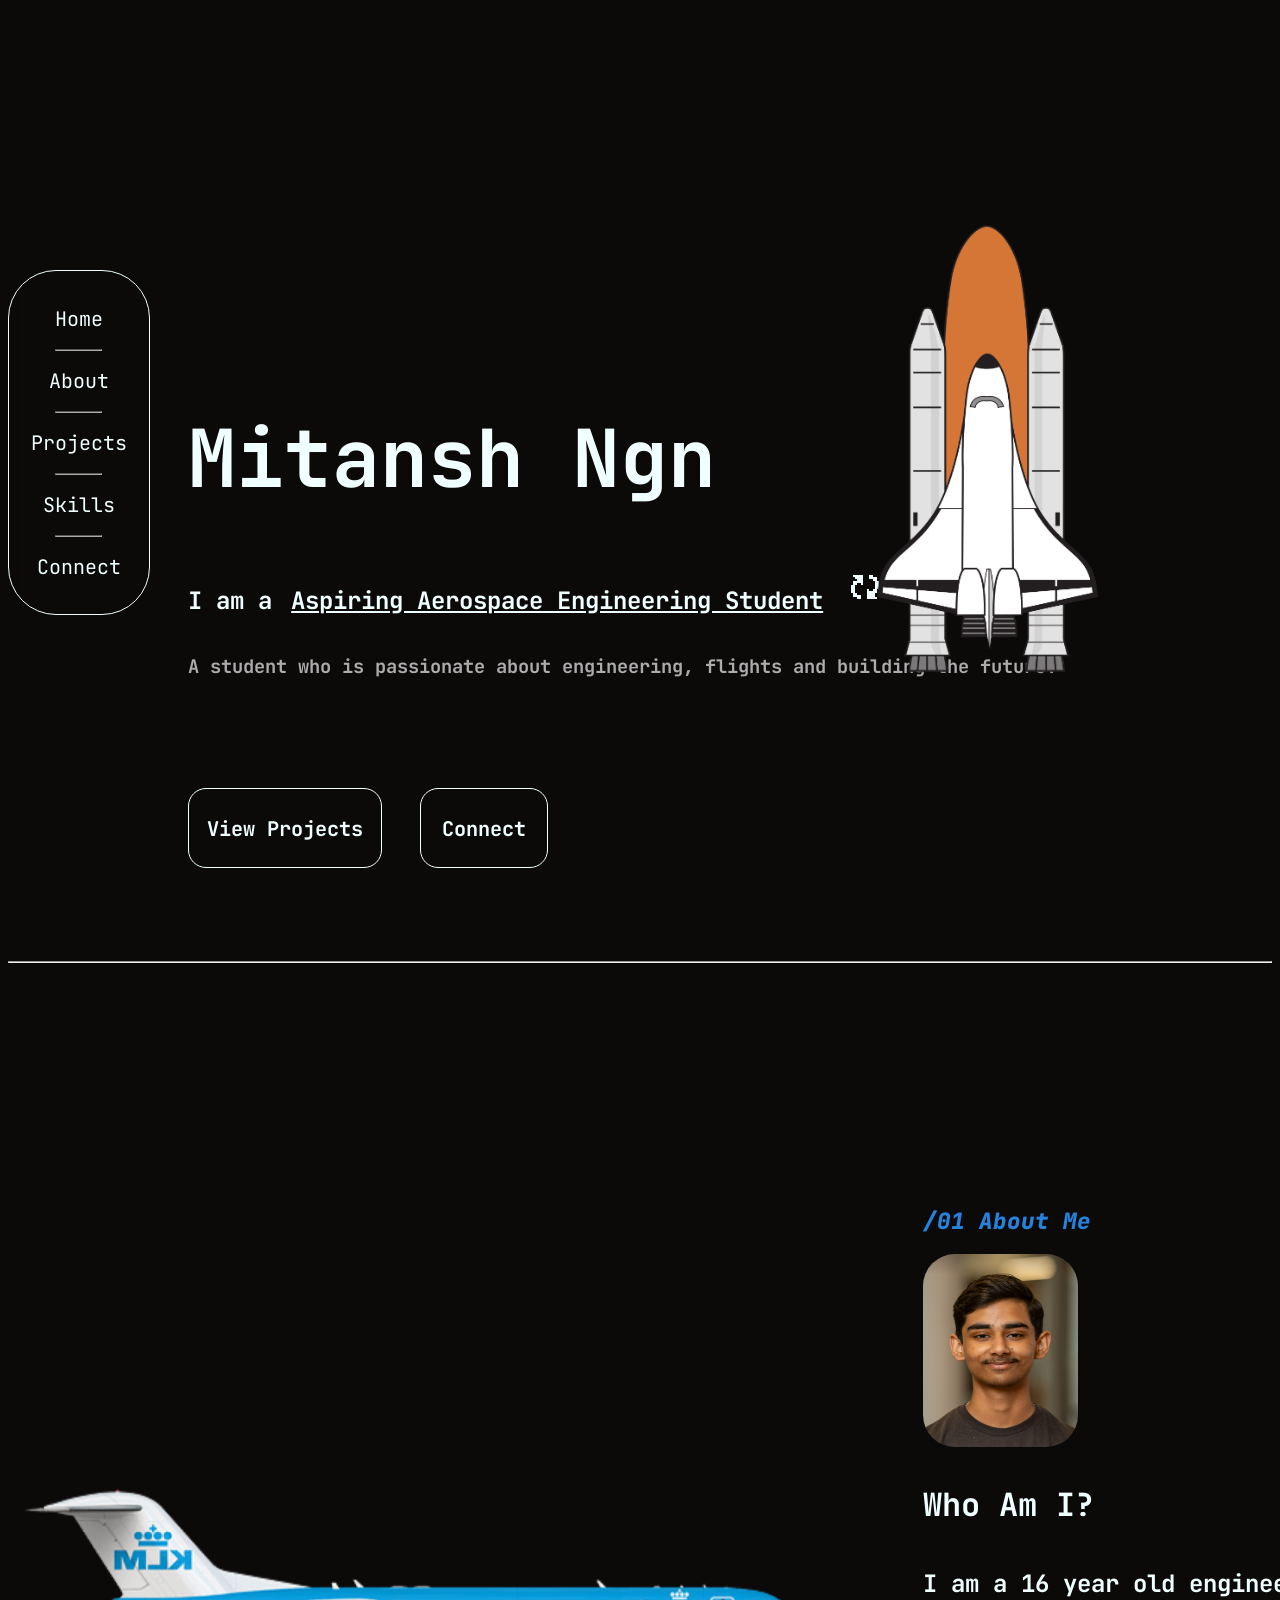
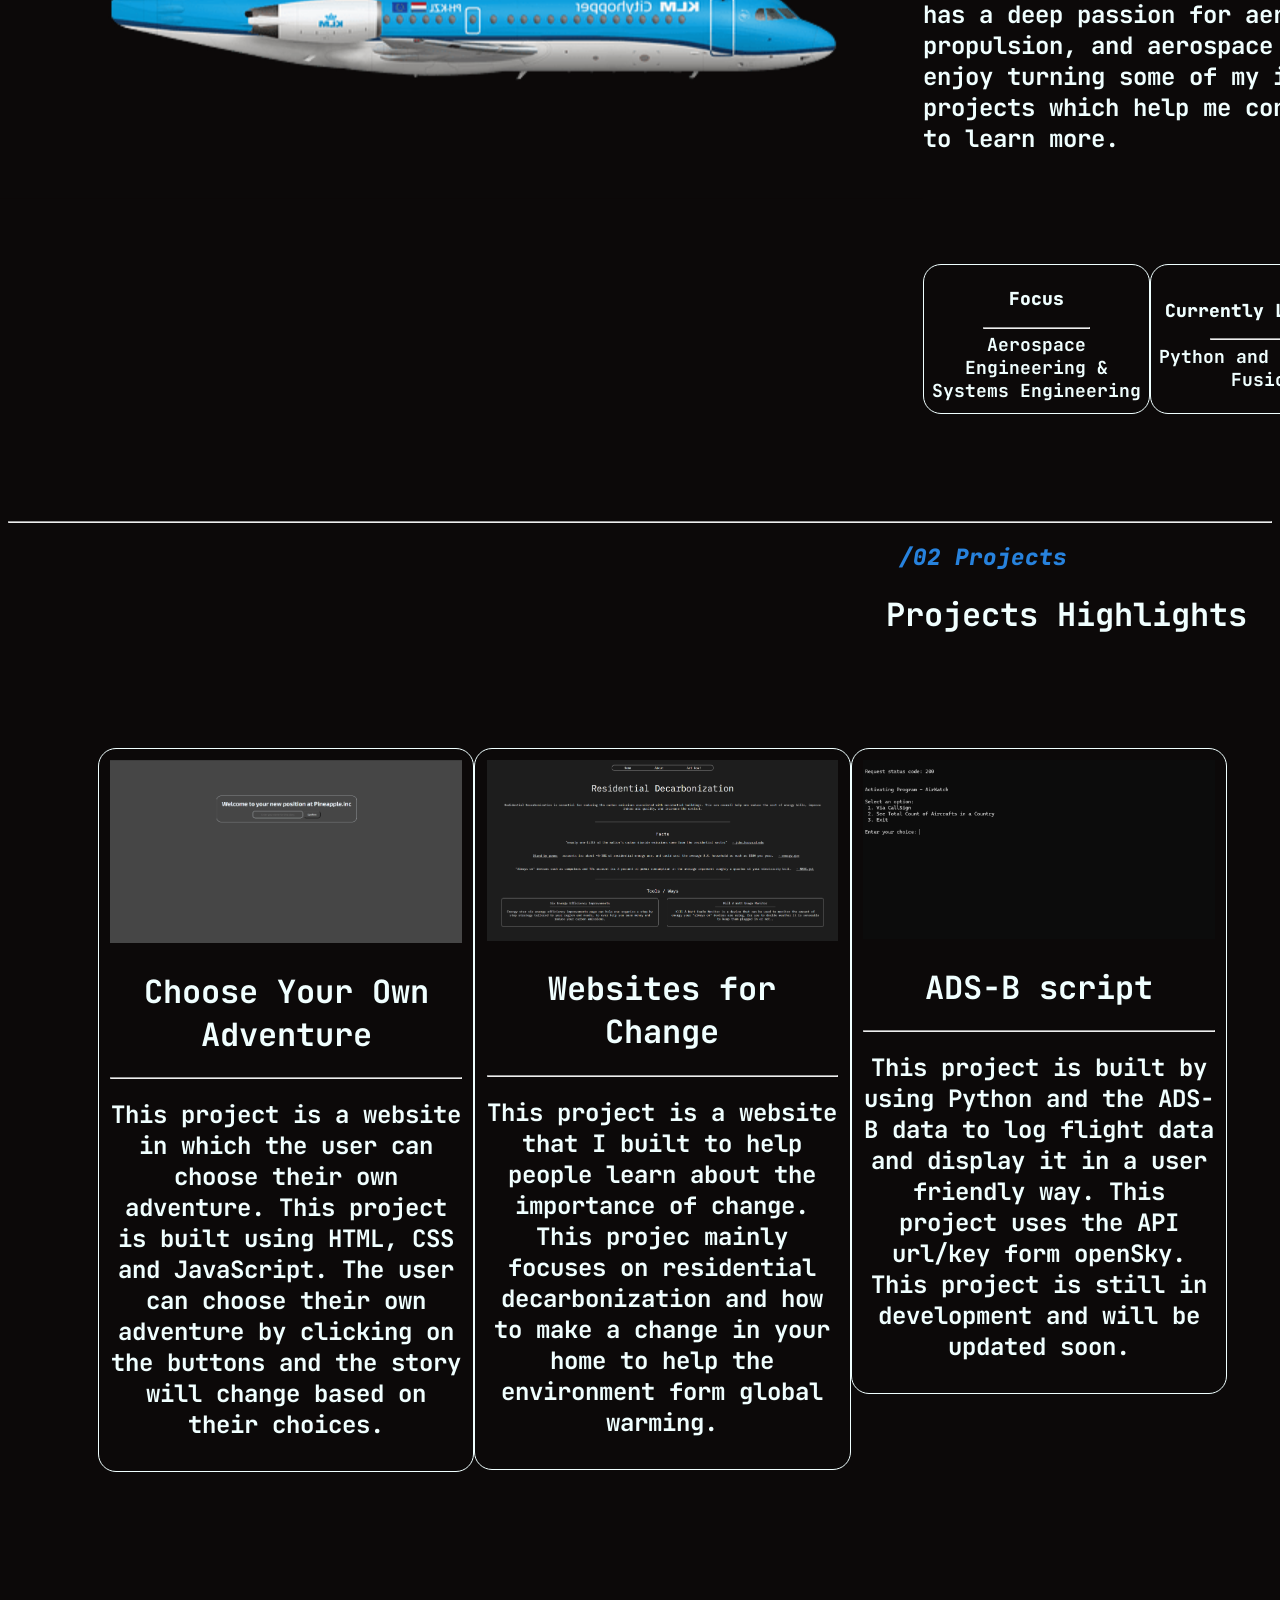
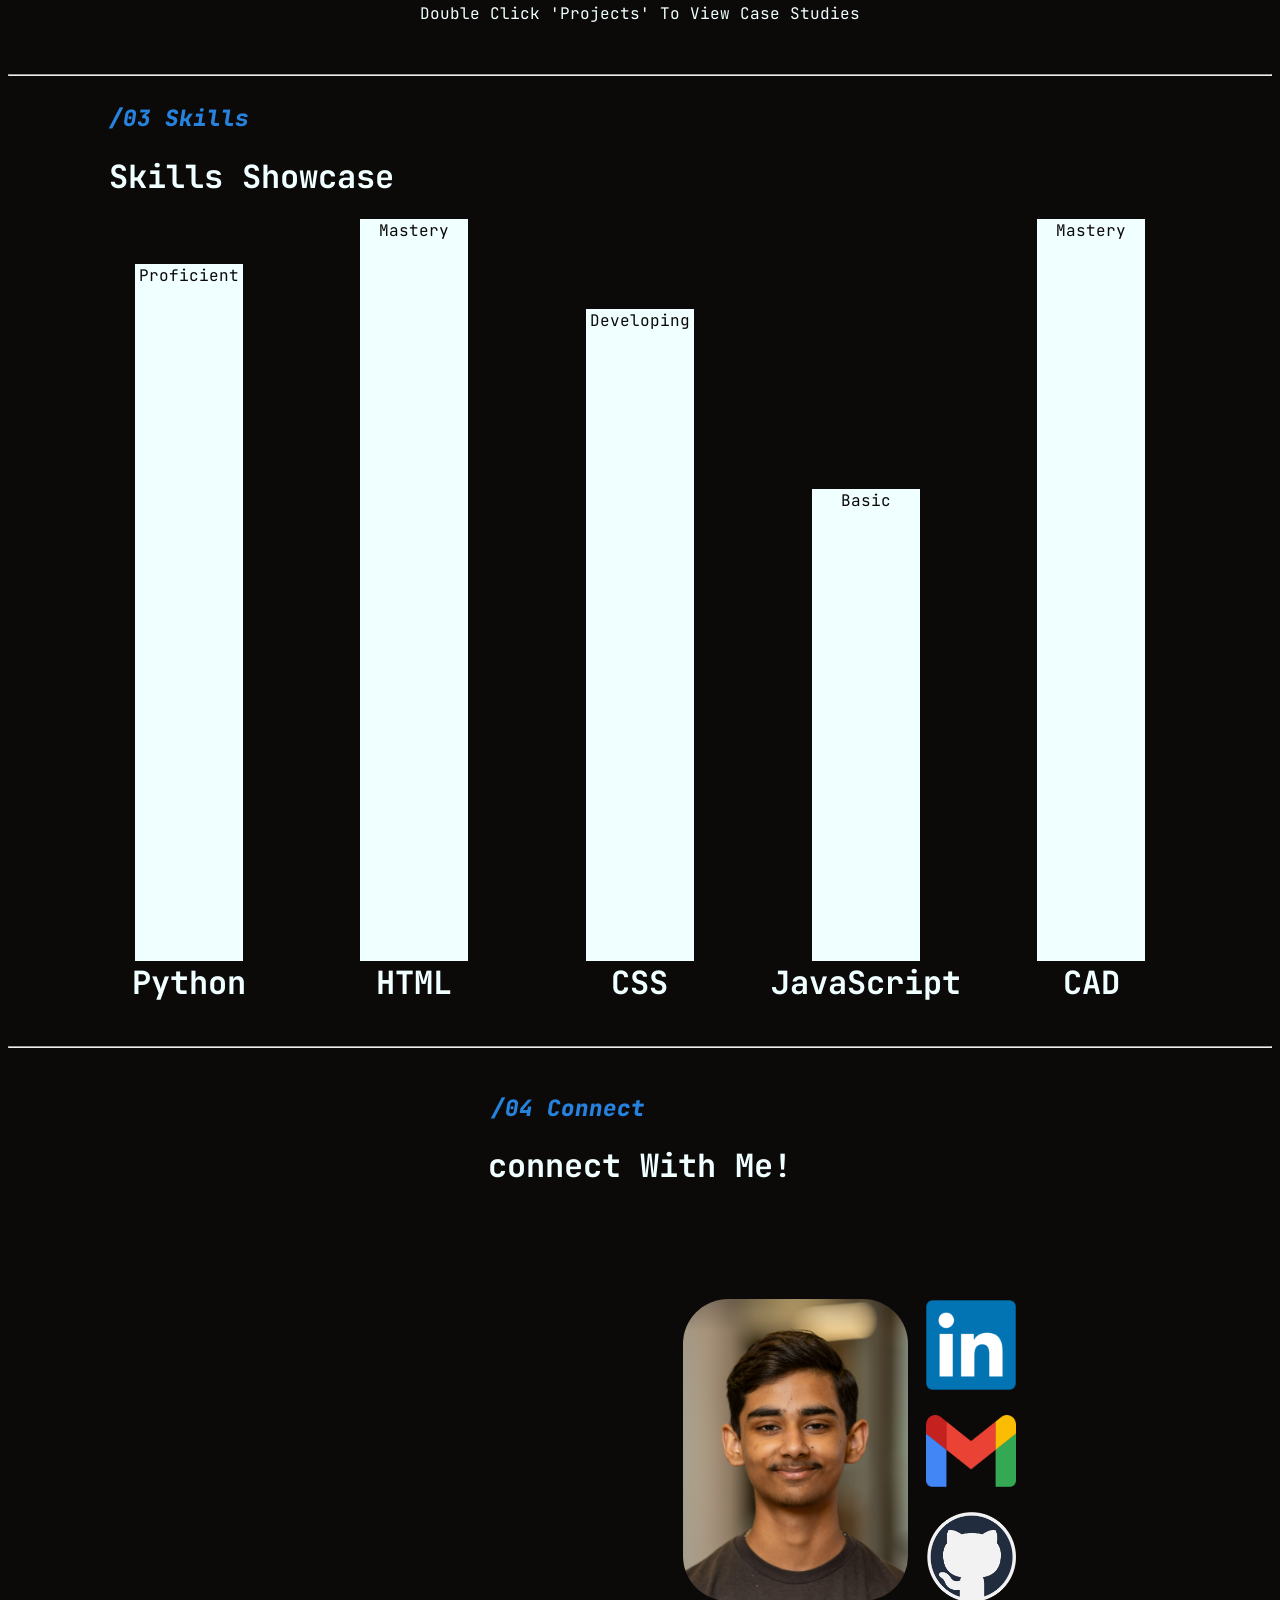
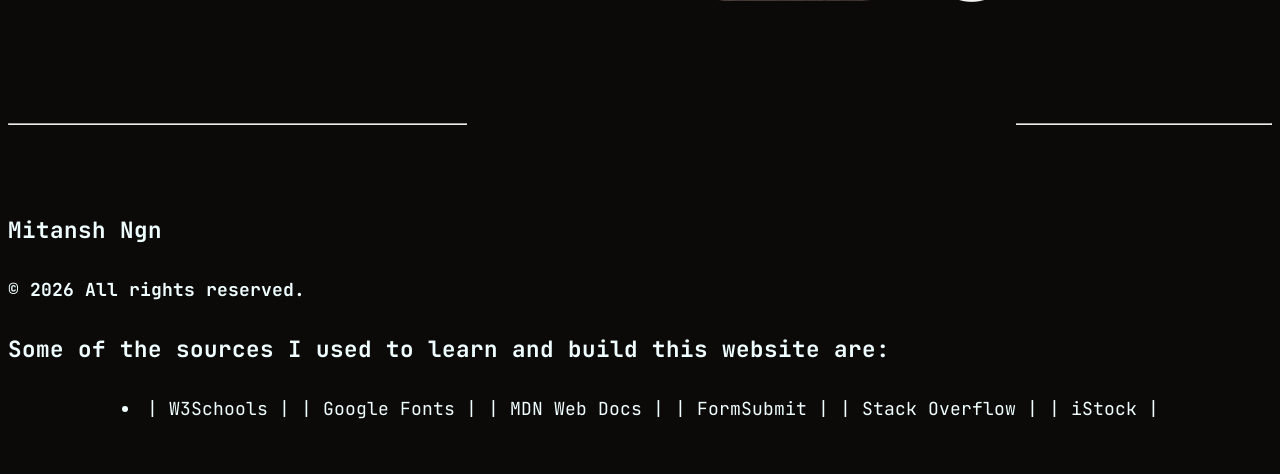
<file: index.html>
<!DOCTYPE html>
<html>

<head>
    <meta charset="UTF-8" />
    <meta name="viewport" content="width=device-width, initial-scale=1.0" />
    <title>Mitansh N</title>
    <link rel="stylesheet" href="style.css">
    <script defer src="script.js"></script>


    <!-- Google Fonts Import -->


    <link rel="preconnect" href="https://fonts.googleapis.com">
    <link rel="preconnect" href="https://fonts.gstatic.com" crossorigin>
    <link href="https://fonts.googleapis.com/css2?family=JetBrains+Mono:ital,wght@0,100..800;1,100..800&display=swap"
        rel="stylesheet">
</head>

<body>


    <!-- NavBar -->


    <div class="navbar">
        <div class="navHome navDiv" id="navHomeH1">
            <a href="#" id="navHomeH1" class="navH1">
                Home
            </a>
        </div>
        <hr>
        <div class="navAbout navDiv">
            <a href="#aboutMeHome" id="navAboutH1" class="navH1">
                About
            </a>
        </div>
        <hr>
        <div class="navProjects navDiv" id="navProjectsH1">
            <a href="#projectsNav" id="navProjectsH1" class="navH1">
                Projects
            </a>
        </div>
        <hr>
        <div class="navSkills navDiv">
            <a href="#skillsHome" id="navSkillsH1" class="navH1">
                Skills
            </a>
        </div>
        <hr>
        <div class="navConnet navDiv">
            <a href="#connectHome" id="navConnectH1" class="navH1">
                Connect
            </a>
        </div>
    </div>


    <!-- Hero Sections -->


    <div class="hero">
        <h1 class="heroH1">
            Mitansh Ngn
        </h1>
        <div class="iAmCylceDiv">
            <h2 class="heroH2">
                I am a <h2 id="iAmCycle" class="heroH2"> Aspiring Aerospace Engineering Student</h2>
            </h2>
            <button class="heroH2Button" id="iAmCycleButton">
                🗘
            </button>
        </div>
        <h3 class="heroH3">
            A student who is passionate about engineering, flights and building the future.
        </h3>
        <div class="heroButtons">
            <a href="#projectsHome" class="heroProjects">
                <h2 class="heroViewProjects">
                    View Projects
                </h2>
            </a>
            <a href="#connectHome" class="heroConnect">
                <h2 class="heroConnectH2">
                    Connect
                </h2>
            </a>
        </div>
        <div class="rocket">
            <img src="assets/spaceShuttle.png" alt="Space Shuttle Clipart" class="rocketImg">
        </div>
    </div>


    <!-- About Me Section -->


    <br id="aboutMeHome">
    <hr>
    <div class="aboutMeHome">
        <div class="planeImg">
            <img src="assets/planeSide.png" alt="An image of a plane form a side view" class="planeSide">
        </div>
        <div class="aboutMeTextExtra">
            <div class="aboutMeHomeText">

                <div class="aboutMePic">
                    <h2 class="navAboutTitle">
                        /01 About Me
                    </h2>
                    <img class="headshot" src="assets\headshot.png" alt="A picture of Mitansh" class="aboutPic">
                </div>
                <h1 class="aboutMeHomeTitle">
                    Who Am I?
                </h1>
                <h2 class="aboutMeHomeContent">
                    I am a 16 year old engineering student who has a deep passion for aerodynamics, propulsion, and
                    aerospace in
                    genral. I also enjoy turning some of my ideas into real projects which help me constanly push myself
                    to
                    learn more.
                </h2>
            </div>
            <div class="aboutMeHomeExtra">
                <div class="aboutMeHomeFocus">
                    <h1 class="aboutMeHomeFocus">
                        Focus
                    </h1>
                    <hr>
                    <a href="https://en.wikipedia.org/wiki/Aerospace_engineering" target="_blank" class="aboutMeHomeH2">
                        Aerospace Engineering & Systems Engineering
                    </a>
                </div>
                <div class="aboutMeHomeLearning">
                    <h1 class="aboutMeHomeLearning">
                        Currently Learning
                    </h1>
                    <hr>
                    <a href="https://www.autodesk.com/products/fusion-360/overview" target="_blank"
                        class="aboutMeHomeH2">
                        Python and Autodesk Fusion
                    </a>
                </div>
                <div class="aboutMeHomeGoal">
                    <h1 class="aboutMeHomeGoal">
                        Goal
                    </h1>
                    <hr>
                    <a href="https://www.purdue.edu/" class="aboutMeHomeH2" target="_blank">
                        To go to Purdue West Lafayette
                    </a>
                </div>
            </div>
        </div>
    </div>
    <hr>


    <!-- Projects Section -->


    <h2 class="navProjectsTitle" id="projectsNav">
        /02 Projects
    </h2>
    <h1 class="projectsHomeTitle">
        Projects Highlights
    </h1>
    <div class="projectsHome" id="projectsHome">
        <a href="https://mitansh-nextech.github.io/Unit3-Project/" class="homeProject1" target="_blank"
            id="homeProjects">
            <img src="assets/CYOA.png" alt="image of adventure website" class="homeP1Img" target="_blank">
            <h1 class="homeP1TextTitle">
                Choose Your Own Adventure
            </h1>
            <hr>
            <h2 class="homeP1Text">
                This project is a website in which the user can choose their own adventure. This project is built using
                HTML, CSS and JavaScript. The user can choose their own adventure by clicking on the buttons and the
                story will change based on their choices.
            </h2>
        </a>
        <a href="https://mitansh-nextech.github.io/Unit2-Project1/" class="homeProject2" id="homeProjects"
            target="_blank">
            <img src="assets/Change.png" alt="image of the change website" class="homeP2Img">
            <h1 class="homeP2TextTitle">
                Websites for Change
            </h1>
            <hr>
            <h2 class="homeP2Text">
                This project is a website that I built to help people learn about the importance of change. This projec
                mainly focuses on residential decarbonization and how to make a change in your home to help the
                environment form global warming.
            </h2>
        </a>
        <a href="https://github.com/Mitansh05/AirWatch" class="homeProject3" target="_blank">
            <img src="assets/ADS-B.png" alt="image of my python script" class="homeP3Img" id="homeProjects"
                trget="_blank">
            <h1 class="homeP3TextTitle">
                ADS-B script
            </h1>
            <hr>
            <h2 class="homeP3Text">
                This project is built by using Python and the ADS-B data to log flight data and display it in a user
                friendly way. This project uses the API url/key form openSky. This project is still in development and
                will be updated soon.
            </h2>
        </a>
    </div>
    <div class="dblClickProjects">
        <p class="dblProjects" id="dblClickProjects">
            Double Click 'Projects' To View Case Studies
        </p>
    </div>
    <hr>


    <!-- Skills Section -->


    <h2 class="navSkillsTitle" id="skillsHome">
        /03 Skills
    </h2>
    <h1 class="skillsHomeTitle">
        Skills Showcase
    </h1>
    <div class="skillsHome">
        <div class="python">
            <div class="pythonSkill">Proficient</div>
            <h1>
                Python

            </h1>
        </div>
        <div class="html">
            <div class="htmlSkill">Mastery</div>
            <h1>
                HTML

            </h1>
        </div>
        <div class="css">
            <div class="cssSkill">Developing</div>
            <h1>
                CSS

            </h1>
        </div>
        <div class="javaScript">
            <div class="javaScriptSkill">Basic</div>
            <h1>
                JavaScript

            </h1>
        </div>
        <div class="cad">
            <div class="cadSkill">Mastery</div>
            <h1>
                CAD

            </h1>
        </div>
    </div>
    <br id="connectHome">
    <hr>


    <!-- Connect Section -->


    <div class="connectHome">
        <h2 class="navConnectTitle">
            /04 Connect
        </h2>
        <h1 class="connectHomeTitle">
            connect With Me!
        </h1>
        <div class="connectPic">
            <img class="headshot" src="assets\headshot.png" alt="A picture of Mitansh" class="connectPic">
            <div class="connectHomeContent">
                <h2 class="connectHomeContent">
                    <div class="linkedIn">
                        <a href="https://www.linkedin.com/in/mitansh-n/" target="_blank">
                            <img id="linkedInLogo" class="connectImgs" src="assets\linkedinlogo.webp"
                                alt="LinkedIn Image">
                        </a>
                    </div>
                    <div class="gmail" target="_blank">
                        <a href="gmailConnect.html" target="_blank">
                            <img id="gmailLogo" class="connectImgs" src="assets\gmailLogo.webp" alt="Email Image">
                        </a>
                    </div>
                    <div class="github">
                        <a href="http://github.com/Mitansh05" target="_blank">
                            <img id="githubLogo" class="connectImgs" src="assets\githubLogo.png" alt="GitHub Image">
                        </a>
                    </div>
            </div>
        </div>
    </div>


    <!-- Footer -->


    <hr class="footerHR">
    <div class="footer">
        <h1 class="footerH1">
            Mitansh Ngn
        </h1>
        <h2 class="footerH2">
            © 2026 All rights reserved.
        </h2>
        <div class="sources">
            <h1 class="sourcesH1">
                Some of the sources I used to learn and build this website are:
            </h1>
            <li class="sourcesLi">
                <a href="https://www.w3schools.com" target="_blank" class="w3schools">| W3Schools |</a>
                <a href="https://fonts.google.com/" target="_blank" class="google">| Google Fonts |</a>
                <a href="https://developer.mozilla.org" target="_blank" class="MDN">| MDN Web Docs |</a>
                <a href="https://formsubmit.co" target="_blank" class="formsubmit">| FormSubmit |</a>
                <a href="https://stackoverflow.com" target="_blank" class="stackOverflow">| Stack Overflow |</a>
                <a href="https://istock.com" target="_blank" class="iStock">| iStock |</a>
            </li>
        </div>
    </div>
</body>

</html>
</file>
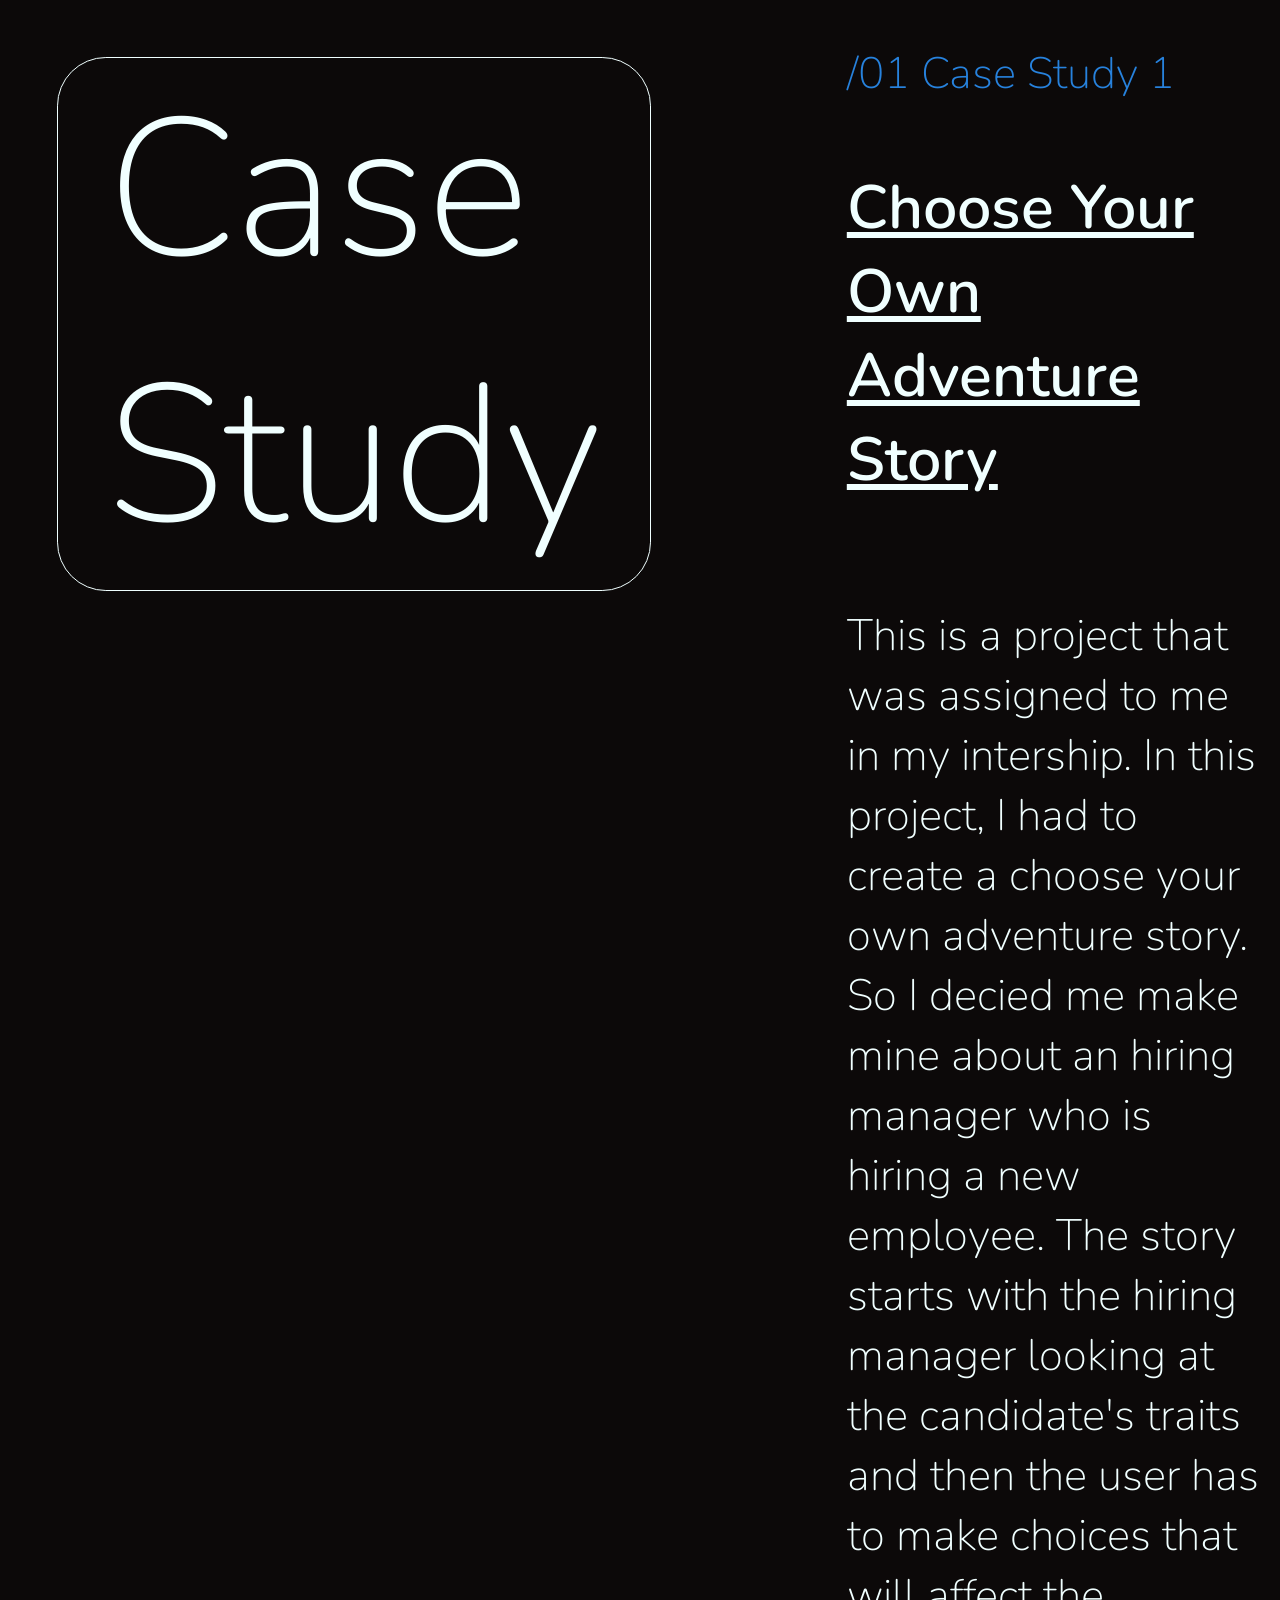
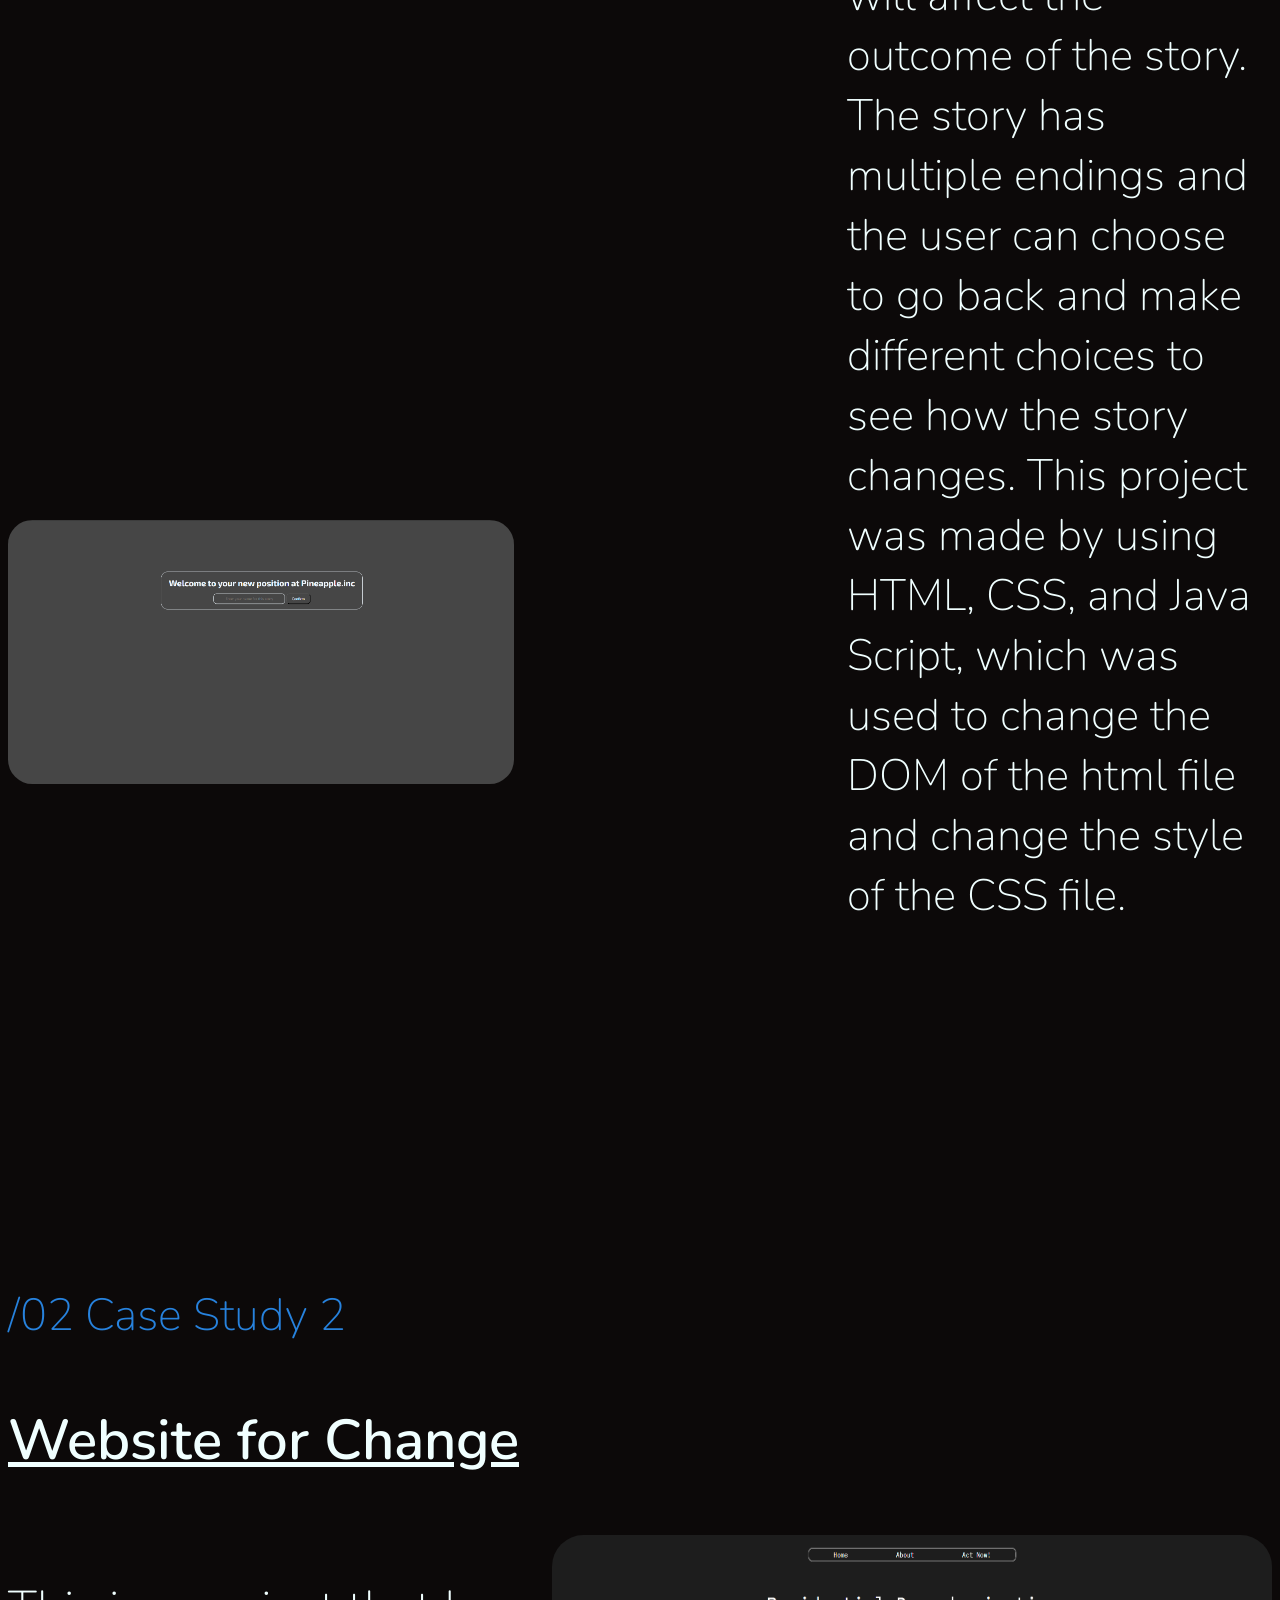
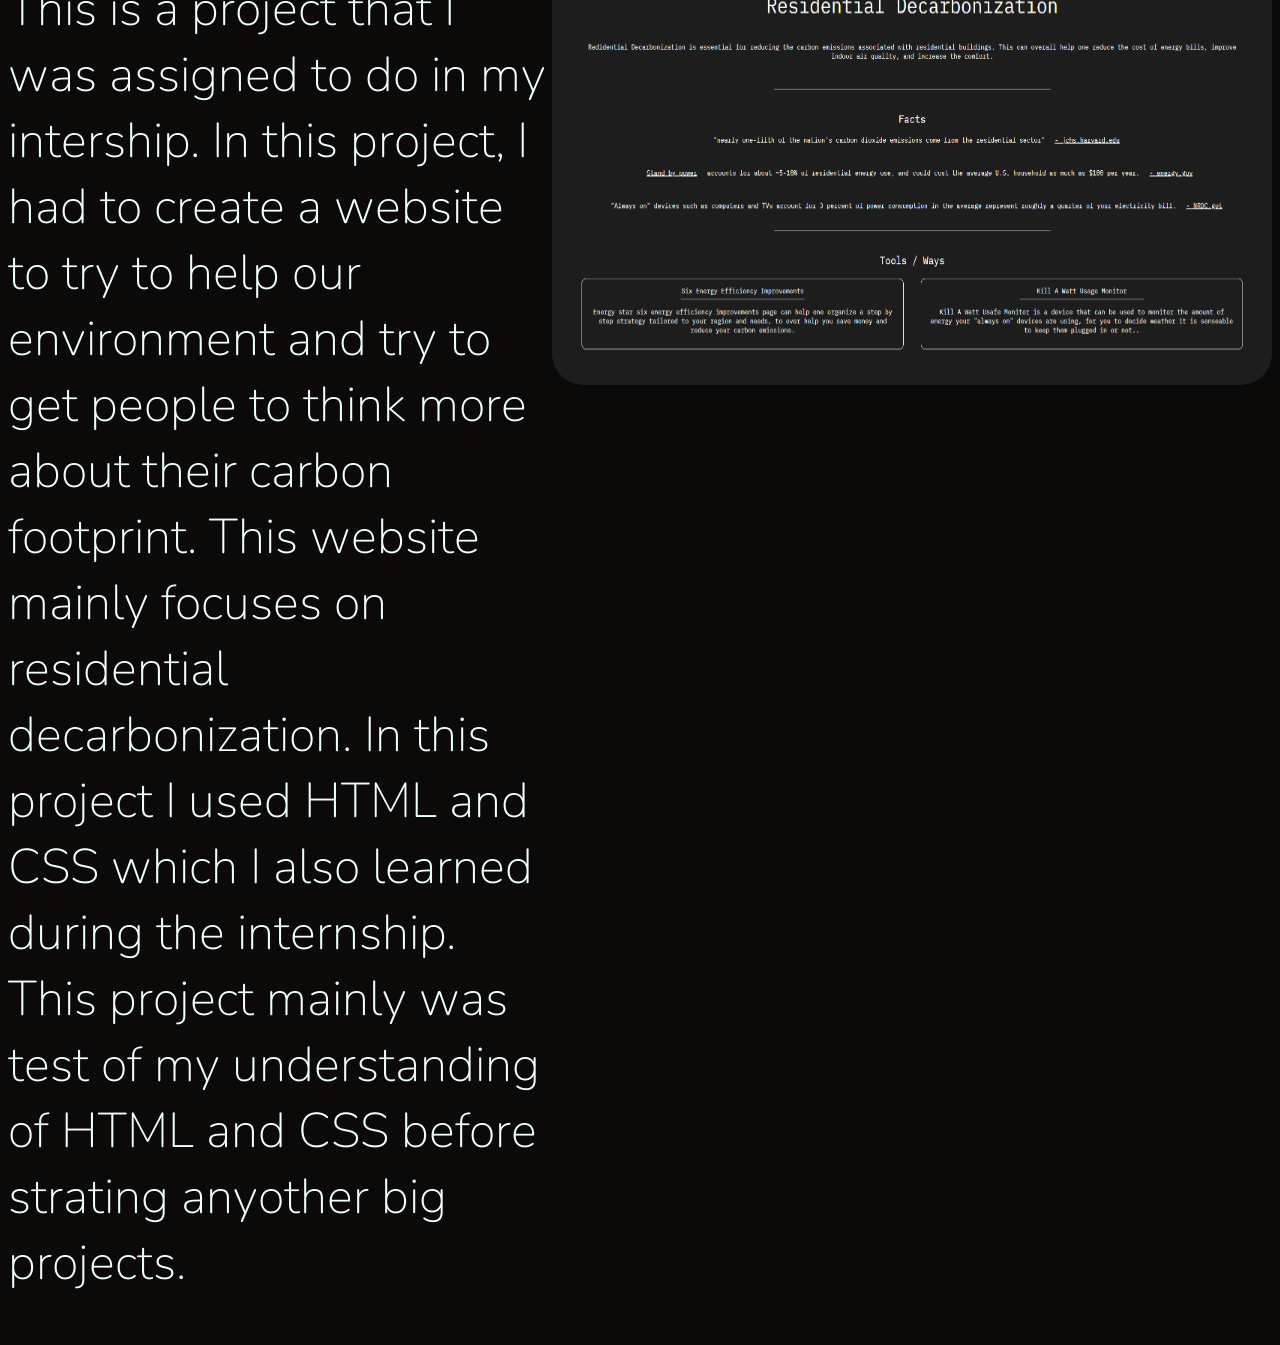
<file: caseStudies.html>
<!DOCTYPE html>
<html lang="en">

<head>
    <meta charset="UTF-8">
    <meta name="viewport" content="width=device-width, initial-scale=1.0">
    <title>Mitansh N - Case Study</title>
    <link rel="stylesheet" href="style2.css">
    <script defer src="script.js"></script>

    <link rel="preconnect" href="https://fonts.googleapis.com">
    <link rel="preconnect" href="https://fonts.gstatic.com" crossorigin>
    <link href="https://fonts.googleapis.com/css2?family=Nunito:ital,wght@0,200..1000;1,200..1000&display=swap"
        rel="stylesheet">
</head>

<body>
    <div class="study">
        <div class="studiesStart">
            <h1 class="caseStudyTitle">Case Study</h1>
            <div class="caseStudy1">
                <h2 class="title">/01 Case Study 1</h2>
                <p>Choose Your Own Adventure Story</p>
                <div class="study1">
                    <h3>
                        This is a project that was assigned to me in my intership. In this project, I had to create a
                        choose
                        your
                        own adventure story. So I decied me make mine about an hiring manager who is hiring a new
                        employee.
                        The
                        story starts with the hiring manager looking at the candidate's traits and then the user has to
                        make
                        choices
                        that will affect the outcome of the story. The story has multiple endings and the user can
                        choose to
                        go
                        back
                        and make different choices to see how the story changes. This project was made by using HTML,
                        CSS, and Java Script, which was used to change the DOM of the html file and change the style of
                        the CSS file.
                    </h3>
                </div>
            </div>
        </div>
        <a href="https://mitansh-nextech.github.io/Unit3-Project/" target="_blank">
            <img src="assets/CYOA.png" alt="image of adventure website" class="homeP1Img" target="_blank">
        </a>
    </div>
    <h2 class="title">/02 Case Study 2</h2>
    <p class="p2">Website for Change</p>
    <div class="caseStudy2">
        <div class="study2">
            <h2>
                This is a project that I was assigned to do in my intership. In this project, I had to create a website
                to
                try to help our environment and try to get people to think more about their carbon footprint. This
                website
                mainly focuses on residential decarbonization. In this project I used HTML and CSS which I also learned
                during the internship. This project mainly was test of my understanding of HTML and CSS before strating
                anyother big projects.
            </h2>
        </div>
        <a href="https://mitansh-nextech.github.io/Unit2-Project1/">
            <img src="assets/Change.png" alt="image of the change website" class="homeP2Img">
        </a>
    </div>
</body>

</html>
</file>
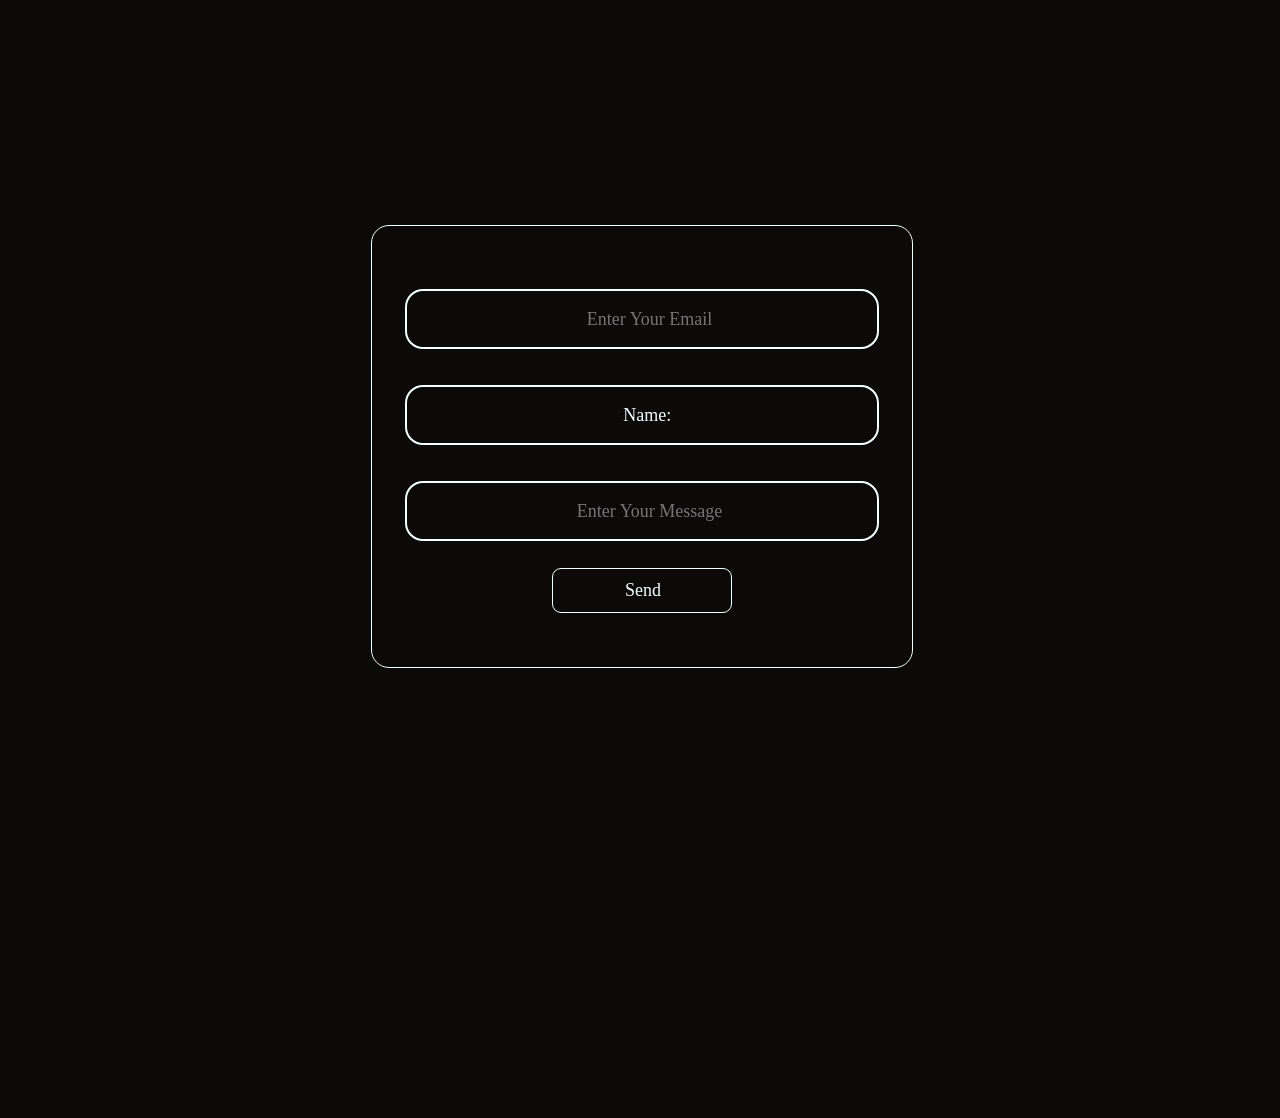
<file: gmailConnect.html>
<!DOCTYPE html>
<html lang="en">

<head>
    <meta charset="UTF-8">
    <meta name="viewport" content="width=device-width, initial-scale=1.0">
    <title>Mitansh N - Gmail Connect</title>
    <link rel="stylesheet" href="style.css">
    <script defer src="script.js"></script>
</head>

<body class="gmailConnectBody">
    <form action="https://formsubmit.co/mitansh341@gmail.com" method="POST" class="">
        <input class="form" type="email" name="email" placeholder="Enter Your Email" required>
        <input class="form" type="text" name="_subject" placeholder="Your Name" value="Name: " required>
        <input class="form" placeholder="Enter Your Message" type="text" name="name" required>
        <input type="hidden" name="_captcha" value="false">
        <button onclick="goBack()" id="formButton" type="submit" target="_blank">Send</button>
    </form>
</body>

</html>
</file>
<file: style.css>
* {
    background-color: rgb(12, 9, 9);
    color: azure;
    font-family: JetBrains Mono;
    text-decoration: none;
}

.navbar {
    width: min-content;
    text-align: center;
    border: 1px solid azure;
    border-radius: 3em;
    padding: 1%;
    z-index: 10;
    position: fixed;
    top: 30vh;
    background-color: transparent;
    backdrop-filter: blur(7px);
    padding-top: 2%;
    padding-bottom: 2%;

}

.navbar hr {
    width: 5vh;
    height: 1%;
    border-color: rgb(172, 172, 172);
}

.navbar .navH1 {
    display: flex;
    justify-content: space-around;
    padding-top: 1vh;
    padding-bottom: 1vh;
    padding-left: 1vh;
    padding-right: 1vh;
    font-size: 1.25em;
    background-color: transparent;
    backdrop-filter: blur(7px);
}

.navDiv {
    background-color: transparent;
}

.navbar:hover {
    background-color: azure;
}

.navbar:hover .navH1 {
    background-color: azure;
    color: rgb(12, 9, 9);
}

#navHomeH1:hover {
    color: rgb(39, 130, 221);
    font-weight: 1000;
}

#navAboutH1:hover {
    color: rgb(39, 130, 221);
    font-weight: 1000;
}

#navProjectsH1:hover {
    color: rgb(39, 130, 221);
    font-weight: 1000;
}

#navSkillsH1:hover {
    color: rgb(39, 130, 221);
    font-weight: 1000;
}

#navCaseStudyH1:hover {
    color: rgb(39, 130, 221);
    font-weight: 1000;
}

#navConnectH1:hover {
    color: rgb(39, 130, 221);
    font-weight: 1000;
}

.rocketImg {
    width: 25vh;
    height: 50vh;
    z-index: 1;
    position: absolute;
    top: 25vh;
    right: 20vh;
    background-color: transparent;
    overflow: hidden;
    animation: appear 0.5s linear;
    animation-timeline: view(10vh);
    margin: auto;
}

.rocketImg {
    animation: exit 0.5s linear;
    animation-timeline: view(10vh);
}

@keyframes appear {
    from {
        opacity: 0;
        top: 75vh;
    }

    to {
        opacity: 1;
        top: 25vh;
    }
}

@keyframes exit {
    from {
        top: 75vh;
    }

    to {
        top: 25vh;
    }
}

.hero {
    z-index: 1;
    text-align: left;
    margin-top: 45vh;
    width: max-content;
    margin-left: 20vh;
    padding-bottom: 5%;
}

.heroH1 {
    font-size: 5em;
}

.iAmCylceDiv {
    display: flex;
    color: rgb(172, 172, 172);
    width: 80vh;
}

.heroH2 {
    padding-right: 0.8em;

}

#iAmCycle {
    text-decoration: underline;
}

.heroH3 {
    color: rgb(172, 172, 172);
}

.heroButtons {
    padding-top: 10vh;
    display: flex;
    justify-content: space-between;
    width: 40vh;
}

.heroProjects {
    border: 1px solid azure;
    border-radius: 2vh;
    padding-left: 2vh;
    padding-right: 2vh;
    padding-top: 1vh;
    padding-bottom: 1vh;
    font-size: 1.5vh;
    transition: scale 0.2s ease-in-out;
}

.heroViewProjects {
    height: fit-content;
    transition: scale 0.2s ease-in-out;
}

.heroConnect {
    border: 1px solid azure;
    border-radius: 2vh;
    padding-left: 2vh;
    padding-right: 2vh;
    padding-top: 1vh;
    padding-bottom: 1vh;
    font-size: 1.5vh;
    width: 10vh;
    text-align: center;
    transition: scale 0.2s ease-in-out;
}

.heroConnectH2 {
    transition: scale 0.2s ease-in-out;
}

.heroProjects:hover {
    background: linear-gradient(156deg, rgba(69, 162, 255, 1) 0%, rgba(12, 9, 9, 1) 64%);
    border-color: black;
    scale: 1.15;
}

.heroProjects:hover .heroViewProjects {
    background: transparent;
    scale: 1.15;
}

.heroConnect:hover {
    background: linear-gradient(156deg, rgba(69, 162, 255, 1) 0%, rgba(12, 9, 9, 1) 64%);
    border-color: black;
    scale: 1.15;
}

.heroConnect:hover .heroConnectH2 {
    background: transparent;
    scale: 1.15;

}

html {
    scroll-behavior: smooth;
}

.heroH2Button {
    width: 5vh;
    height: 5vh;
    background-color: transparent;
    border: none;
    font-size: 2em;
}

.aboutMeHome {
    display: flex;
    padding-bottom: 11vh;
    padding-top: 11vh;
}

.aboutMeHomeText {
    padding-top: 4%;
    display: flex;
    flex-direction: column;
    text-align: right;
    z-index: 1;
}

.navAboutTitle {
    font-size: 2.5vh;
    color: rgb(39, 130, 221);
    font-style: oblique;
    font-weight: 1000;
    margin-right: 50vh;
    text-align: left;
}

.aboutMeHomeTitle {
    text-align: left;
}

.aboutMeHomeContent {
    text-align: left;
    margin-right: 5vh;
    width: fit-content;
}

.aboutMeHomeExtra {
    text-align: center;
    display: flex;
    justify-content: space-around;
    padding-top: 10vh;
}

.aboutMeHomeExtra div {
    border: 1px solid azure;
    border-radius: 2vh;
    width: 25vh;
    display: flex;
    flex-direction: column;
    justify-content: center;
    align-items: center;
    font-size: 1vh;
    padding-left: 1%;
    padding-right: 1%;
    padding-top: 1%;
    padding-bottom: 1%;
    height: 15vh;
}

.aboutMeHomeFocus {
    font-weight: 1000;
}

.aboutMeHomeLearning {
    font-weight: 1000;
}

.aboutMeHomeGoal {
    font-weight: 1000;
}

.aboutMeHomeH2 {
    font-weight: lighter;
    font-size: 2em;
}

.aboutMeHomeExtra hr {
    width: 50%;
}

.aboutMeTextExtra {
    display: flex;
    flex-direction: column;
    z-index: 4;
    margin-left: 15vh;
    padding-top: 10vh;
}

.aboutMePic {
    display: flex;
    flex-direction: column;
    width: fit-content;
}

.aboutMePic img {
    width: 25%;
    height: 70%;
    border-radius: 2em;
}

.planeImg {
    width: fit-content;
    height: fit-content;
    scale: 1.5;
    padding-top: 8vh;
    animation: slide 1s linear;
    animation-timeline: view(15vh);
    animation-range: entry;
    margin: auto;
    background-color: transparent;
    padding-left: 10vh;
}

@keyframes slide {
    from {
        transform: translateX(-1000px);
    }

    to {
        transform: translateX(10px);
    }
}

.navProjectsTitle {
    font-size: 2.5vh;
    color: rgb(39, 130, 221);
    font-style: oblique;
    font-weight: 1000;
    margin-right: 20vh;
    text-align: right;
    padding-right: 2%;
}

.projectsHomeTitle {
    text-align: right;
    padding-right: 2%;
}

.projectsHome {
    padding-top: 10vh;
    margin-bottom: 10vh;
    display: flex;
    justify-content: space-around;
    margin-left: 10vh;
    margin-right: 5vh;
}

.projectsHome a {
    border: 1px solid azure;
    padding: 1%;
    border-radius: 2vh;
    text-align: center;
    width: 50vh;
    height: fit-content;
}

.projectsHome img {
    width: 100%;
    height: 50%;
}

.dblClickProjects {
    display: flex;
    justify-content: center;
    align-items: center;
    padding-top: 2%;
    padding-bottom: 2%;
}

.navSkillsTitle {
    padding-top: 1vh;
    font-size: 2.5vh;
    color: rgb(39, 130, 221);
    font-style: oblique;
    font-weight: 1000;
    margin-right: 20vh;
    text-align: left;
    padding-left: 8%;
}

.skillsHomeTitle {
    text-align: left;
    padding-left: 8%;
}

.skillsHome H1 {
    margin: 0;
}

.skillsHome {
    display: flex;
    justify-content: space-evenly;
    align-items: center;
    padding-bottom: 1%;
}

.skillsHome div {
    width: 10vh;
    display: flex;
    flex-direction: column;
    justify-content: center;
    align-items: center;
    text-align: center;
    color: rgb(12, 9, 9);
}

.pythonSkill {
    background-color: azure;
    padding-left: 1vh;
    padding-right: 1vh;
    padding-bottom: 75vh;
    padding-top: 1%;
    margin-top: 5vh;
}

.htmlSkill {
    background-color: azure;
    padding-left: 1vh;
    padding-right: 1vh;
    padding-bottom: 80vh;
    padding-top: 1%;
}

.cssSkill {
    background-color: azure;
    padding-left: 1vh;
    padding-right: 1vh;
    padding-bottom: 70vh;
    padding-top: 1%;
    margin-top: 10vh;
}

.javaScriptSkill {
    background-color: azure;
    padding-left: 1vh;
    padding-right: 1vh;
    padding-bottom: 50vh;
    padding-top: 1%;
    margin-top: 30vh;
}

.cadSkill {
    background-color: azure;
    padding-left: 1vh;
    padding-right: 1vh;
    padding-top: 1%;
    padding-bottom: 80vh;
}

.navConnectTitle {
    font-size: 2.5vh;
    color: rgb(39, 130, 221);
    font-style: oblique;
    font-weight: 1000;
    margin-right: 16vh;
    text-align: center;
}

.connectHome {
    margin-top: 5vh;
    margin-bottom: 5vh;
    height: 50vh;
}

.connectHomeTitle {
    text-align: center;
}

.connectHomeContent {
    display: flex;
    flex-direction: column;
    justify-content: space-around;
    align-items: right;
    margin-top: 5vh;
    width: fit-content;
    margin-left: 51vh;
    z-index: 1;
    height: fit-content;
    position: relative;
    top: -12vh;

}

#linkedInLogo {
    width: 10vh;
    height: 10vh;
    padding-bottom: 1vh;
}

#githubLogo {
    width: 10vh;
    height: 10vh;
    padding-top: 1vh;
}

#gmailLogo {
    width: 10vh;
    height: 8vh;
    padding-top: 1vh;
    padding-bottom: 1vh;
}



.connectPic .headshot {
    width: 25vh;
    height: fit-content;
    z-index: 10;
    position: relative;
    top: 20vh;
    left: 75vh;
    border-radius: 5vh;
}

.connectPic {
    height: 0px;
    position: relative;
    top: -10vh;
    background-color: transparent;
}

.gmailConnectBody {
    display: flex;
    justify-content: center;
    align-items: center;
    margin-top: 25vh;
    margin-bottom: 50vh;
    width: 99%;
}


form {
    display: flex;
    flex-direction: column;
    justify-content: center;
    align-items: center;
    padding-top: 5vh;
    padding-bottom: 5vh;
    border: 1px solid azure;
    border-radius: 2vh;
    width: 60vh;
    height: fit-content;
    align-items: center;
}

.form {
    width: 50vh;
    height: 6vh;
    border-radius: 2vh;
    border: 2px solid azure;
    background-color: transparent;
    color: azure;
    padding-left: 2vh;
    margin-top: 2vh;
    margin-bottom: 2vh;
    display: flex;
    justify-content: center;
    text-align: center;
    align-items: center;
    font-size: 2vh;
}



#formButton {
    width: 20vh;
    height: 5vh;
    border-radius: 1vh;
    border: 1px solid azure;
    background-color: transparent;
    color: azure;
    padding-left: 1vh;
    margin-top: 1vh;
    margin-bottom: 1vh;
    display: flex;
    justify-content: center;
    text-align: center;
    align-items: center;
    font-size: 2vh;
}

#formButton:hover {
    background: linear-gradient(156deg, rgba(69, 162, 255, 1) 0%, rgba(12, 9, 9, 1) 64%);
    border-color: azure;
    scale: 1.1;
}

.footerH1 {
    text-align: left;
    padding-top: 5vh;
    padding-bottom: 1vh;
    font-size: 2.5vh;
}

.footerH2 {
    text-align: left;
    padding-top: 1vh;
    padding-bottom: 1vh;
    font-size: 2vh;
}

.sourcesH1 {
    text-align: left;
    padding-top: 1vh;
    padding-bottom: 1vh;
    font-size: 2.5vh;
}

.sourcesLi {
    text-align: center;
    padding-top: 1vh;
    padding-bottom: 1vh;
    font-size: 2vh;
}

.footer {
    margin-top: 5vh;
    margin-bottom: 5vh;
}

.footerHR {
    margin-top: 20vh;
}

.homeProject1 {
    transition: all 0.3s ease-in-out;
}

.homeProject1:hover {
    scale: 1.1;
}

.homeProject2 {
    transition: all 0.3s ease-in-out;
}

.homeProject2:hover {
    scale: 1.1;
}

.homeProject3 {
    transition: all 0.3s ease-in-out;
}

.homeProject3:hover {
    scale: 1.1;
}
</file>
<file: style2.css>
* {
    background-color: rgb(12, 9, 9);
    color: azure;
    font-family: Nunito;
    text-decoration: none;
    font-size: 1.25em;
    font-weight: 100;
}

.studiesStart {
    display: flex;
    justify-content: space-around;
    width: 100%;

}

.caseStudyTitle {
    font-size: 5em;
    width: fit-content;
    margin-right: 1em;
    margin-left: 0.25em;
    text-decoration: italic;
    border: 1px solid azure;
    padding-left: 0.25em;
    padding-right: 0.25em;
    height: fit-content;
    border-radius: 0.25em;
    margin-top: 0.25em;
}

.caseStudy1 .title {
    font-size: 0.9em;
    color: rgb(39, 130, 221);
}

.title {
    font-size: 1.8em;
    color: rgb(39, 130, 221);
}

.caseStudy1 h3 {
    font-size: 0.9em;
}

.caseStudy1 p {
    font-size: 1.25em;
    font-weight: 600;
    text-decoration: underline;
}

.p2 {
    font-size: 2.25em;
    font-weight: 600;
    text-decoration: underline;
}

.homeP2Img {
    font-size: 7vh;
    font-weight: 600;
    text-decoration: underline;
}

.study1 {
    display: flex;
    justify-content: space-around;
    width: 98%;
    font-size: 1em;
    text-align: left;

}

.homeP1Img {
    width: 40%;
    height: 50%;
    border-radius: 0.5em;
    z-index: 2;
    position: relative;
    top: -50vh;
}

.study {
    height: fit-content;
}

.homeP2Img {
    width: 80vh;
    height: 50vh;
    border-radius: 0.5em;
    z-index: 2;
}

.caseStudy2 {
    display: flex;
    justify-content: space-between;
}
</file>
